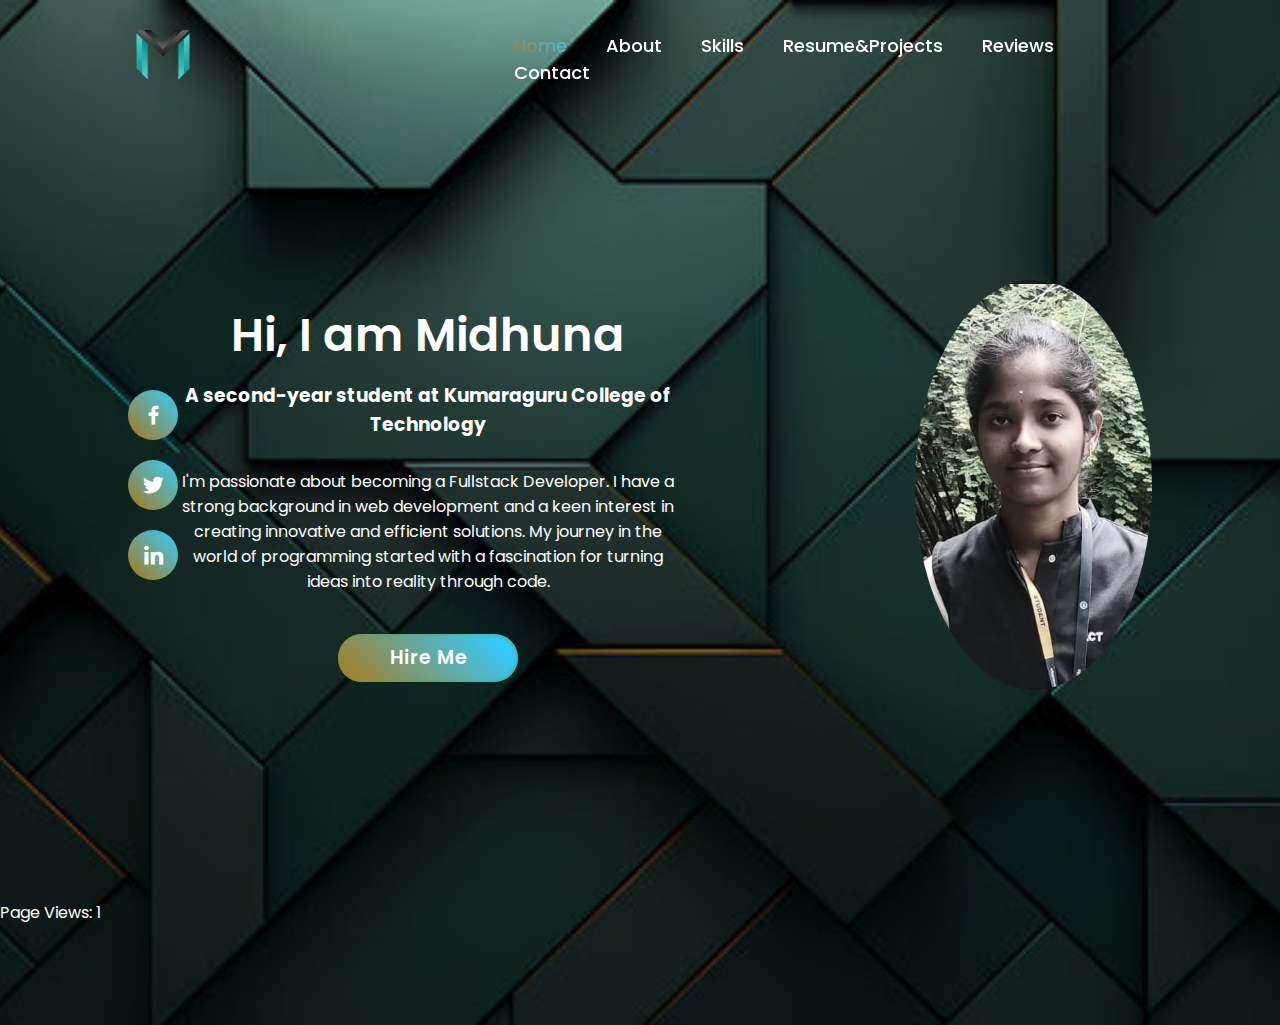
<file: index.html>
<!DOCTYPE html>
<html lang="en">
<head>
    <meta charset="UTF-8">
    <title>Midhuna's web blog</title>
    <link rel="stylesheet" href="styles.css">
    <link href='https://unpkg.com/boxicons@2.1.4/css/boxicons.min.css' rel='stylesheet'>
</head>
<body>
    <header class="header">
        <div class="logo">
            <img src="ologo.png" alt="Logo">
        </div>
        <nav class="navbar">
            <a href="index.html" class="active">Home</a>
            <a href="About.html" >About</a>
            <a href="Skills.html">Skills</a>
            <a href="Resume&Projects.html">Resume&Projects</a>
            <a href="Review.html">Reviews</a>
            <a href="contact.html">Contact</a>
        </nav>
    </header>
    <section class="home">
        <div class="home-sci">
            <a href="https://www.facebook.com/"><i class='bx bxl-facebook' ></i></a>
            <a href="https://twitter.com/?lang=en-in"><i class='bx bxl-twitter'></i></a>
            <a href="https://www.linkedin.com/feed/"><i class='bx bxl-linkedin'></i></a>
        </div>
        <div class="home-content">
            <h1>Hi, I am Midhuna</h1>
            <h3>A second-year student at Kumaraguru College of Technology</h3>
            <p> I'm passionate about becoming a Fullstack Developer. 
                I have a strong background in web development and a keen interest in creating innovative and efficient solutions.
                My journey in the world of programming started with a fascination for turning ideas into reality through code. </p>
            <a href="#" class="btn">Hire Me</a>
        </div>
        <div class="home-img">
            <div class="glowing-circle"></div>
        </div>
        <div class="home-img">
            <img src="image.jpeg">
        </div>
    </section>
    <div id="pageViews">Page Views: <span id="pageViewsCount">0</span></div>
    <script>
        // Increment page views count
        let pageViewsCount = localStorage.getItem('pageViewsCount') || 0;
        pageViewsCount++;
        localStorage.setItem('pageViewsCount', pageViewsCount);
        document.getElementById('pageViewsCount').textContent = pageViewsCount;

    </script><br><br><br><br>
</body>
</html>
</file>
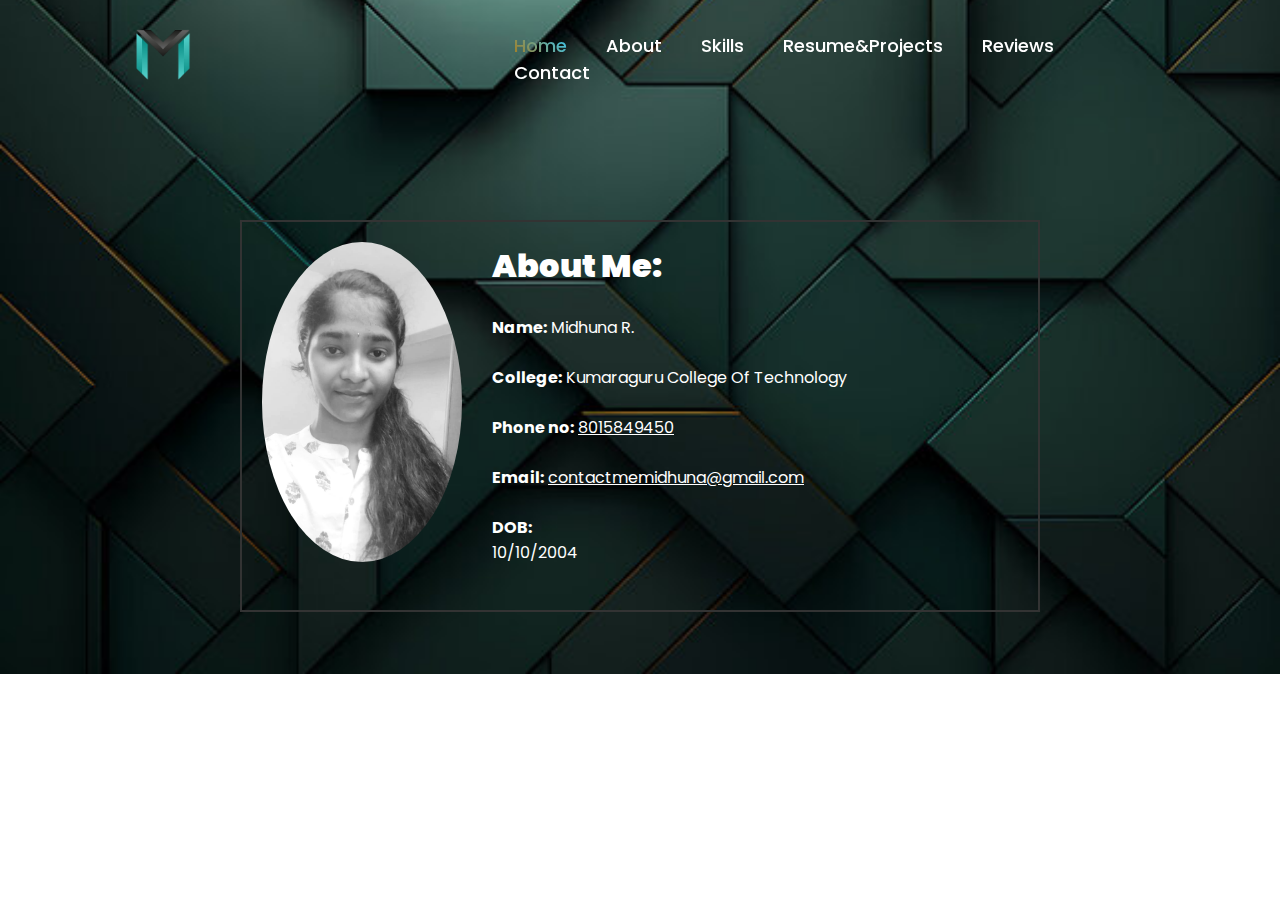
<file: About.html>
<!DOCTYPE html>
<html lang="en">
<head>
    <meta charset="UTF-8">
    <link rel="stylesheet" href="styles.css">
  
</head>
<body>
    <header class="header">
        <div class="logo">
            <img src="ologo.png" alt="Logo">
        </div>
        <nav class="navbar">
            <a href="index.html" class="active">Home</a>
            <a href="About.html" >About</a>
            <a href="Skills.html">Skills</a>
            <a href="Resume&Projects.html">Resume&Projects</a>
            <a href="Review.html">Reviews</a>
            <a href="contact.html">Contact</a>
        </nav>
    </header><br><br><br><br><br><br><br><br>
    <div class="content-box">
        <div class="about-section">
            <div class="image-container">
                <img src="aboutus.jpg">
            </div>
            <div class="text-content">
                <h1><b>About Me:</b></h1><br>
                <p><b>Name:</b> Midhuna R.</p><br>
                <p><b>College:</b> Kumaraguru College Of Technology </p><br>
                <p><b>Phone no:</b> <u>8015849450</u></p><br>
                <p><b>Email:</b> <u>contactmemidhuna@gmail.com</u></p><br>
                <B>DOB: </B><p>10/10/2004</p><br>
            </div>
        </div>
    </div>
    

</body>
</html>
</file>
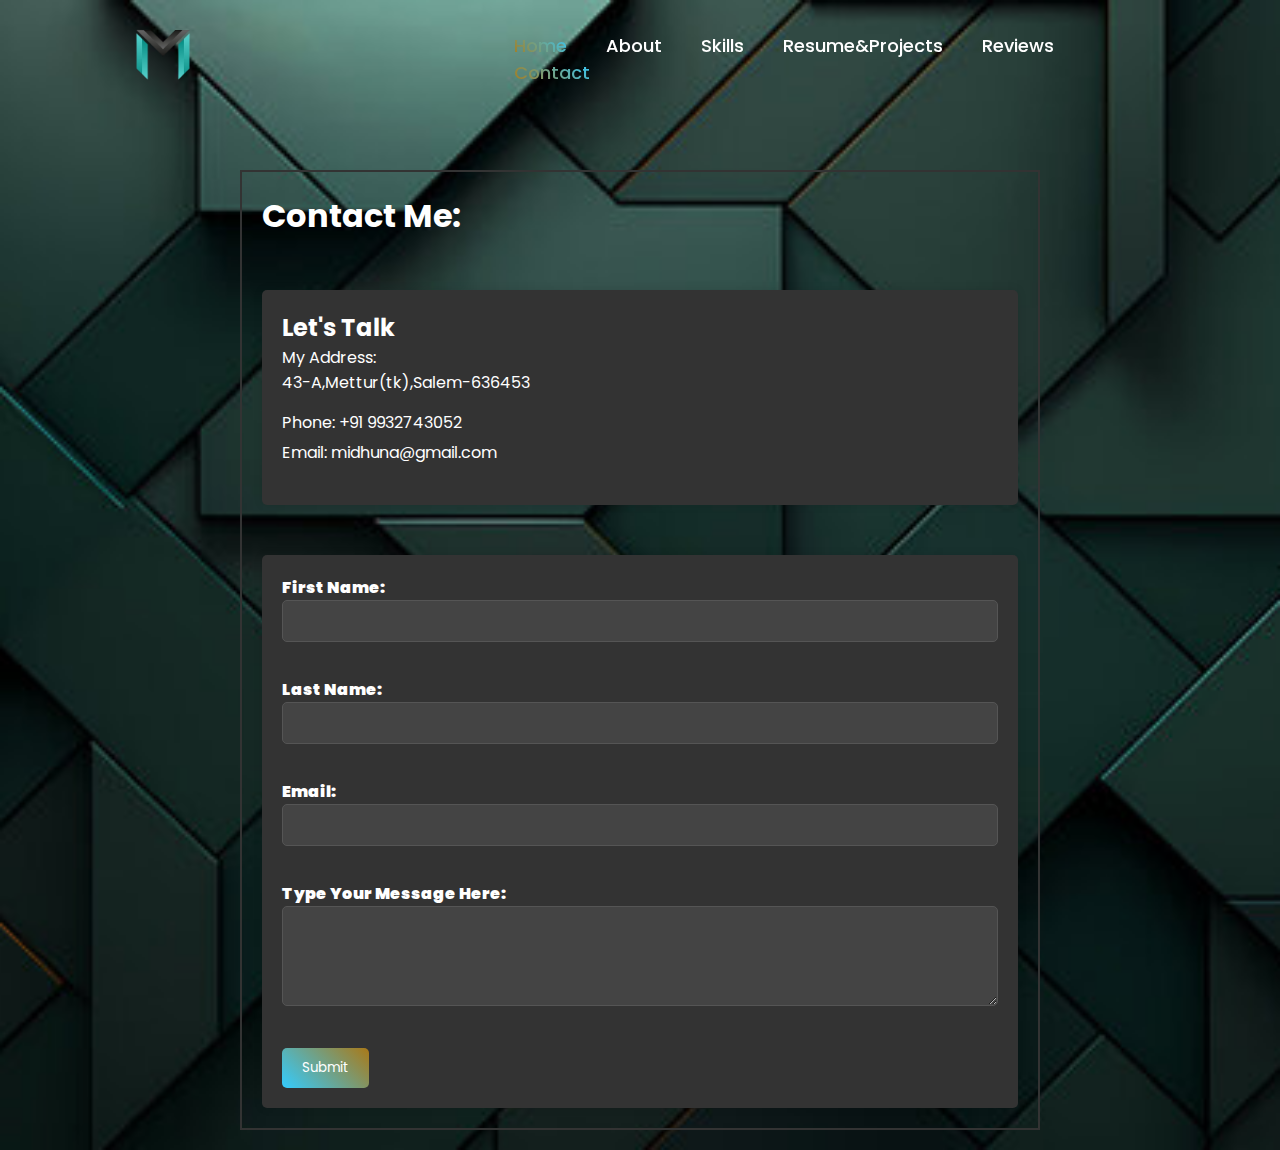
<file: contact.html>
<!DOCTYPE html>
<html lang="en">
<head>
    <meta charset="UTF-8">
    <link rel="stylesheet" href="styles.css">
    <title>Contact page</title>
    <link href='https://unpkg.com/boxicons@2.1.4/css/boxicons.min.css' rel='stylesheet'>
</head>
<body>
    <header class="header">
        <div class="logo">
            <img src="ologo.png" alt="Logo">
        </div>
        <nav class="navbar">
            <a href="index.html" class="active">Home</a>
            <a href="About.html">About</a>
            <a href="Skills.html">Skills</a>
            <a href="Resume&Projects.html">Resume&Projects</a>
            <a href="Review.html">Reviews</a>
            <a href="contact.html" class="active">Contact</a>
        </nav>
    </header>
    <br><br><br><br><br><br>
    <div class="content-box">
        <div class="title">
            <h1>Contact Me:</h1>
        </div><br><br>
        <div class="contact info">
            <h2>Let's Talk</h2>
            <div class="address">
                <p>My Address:</p>
                <p>43-A,Mettur(tk),Salem-636453</p>
            </div>
            <div class="phone-email">
                <p>Phone: +91 9932743052</p>
                <p>Email: midhuna@gmail.com</p>
            </div>
        </div><br><br>
        <div class="box">
            <div class="contact form">
                <form id="contactForm">
                    <label for="firstName"><b>First Name:</b></label><br>
                    <input type="text" id="firstName" name="firstName" required><br><br>
                    <label for="lastName"><b>Last Name:</b></label><br>
                    <input type="text" id="lastName" name="lastName" required><br><br>
                    <label for="email"><b>Email:</b></label><br>
                    <input type="email" id="email" name="email" required><br><br>
                    <label for="message"><b>Type Your Message Here:</b></label><br>
                    <textarea id="message" name="message" rows="4" required></textarea><br><br>
                    <button type="submit">Submit</button>
                </form>
            </div>
        </div>
    </div>
</body>
</html>
</file>
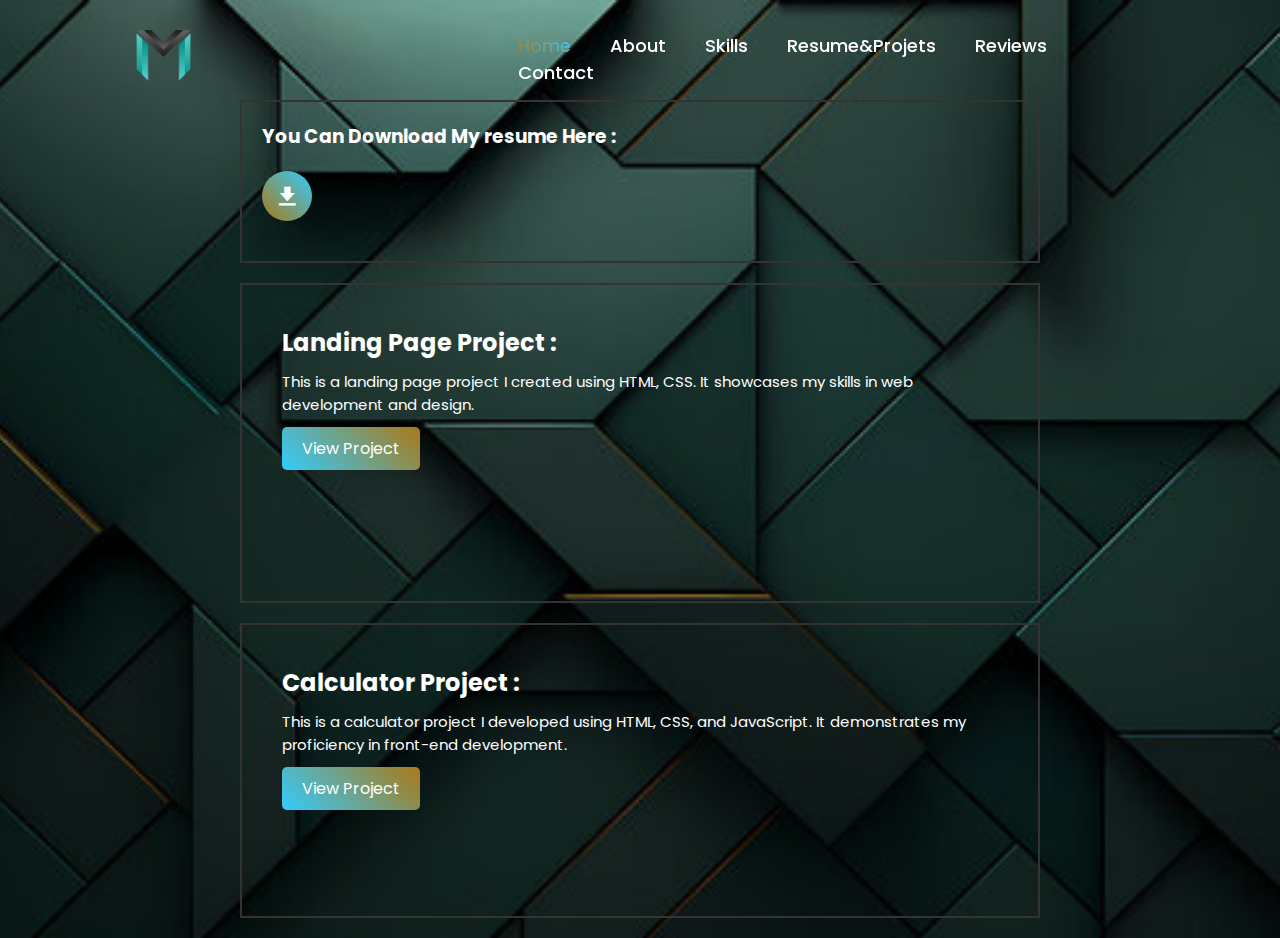
<file: Resume&Projects.html>
<!DOCTYPE html>
<html lang="en">
<head>
    <meta charset="UTF-8">
    <title>Midhuna's web blog</title>
    <link rel="stylesheet" href="styles.css">
    <link href='https://unpkg.com/boxicons@2.1.4/css/boxicons.min.css' rel='stylesheet'>
</head>
<body>
    <header class="header">
        <div class="logo">
            <img src="ologo.png" alt="Logo">
        </div>
        <nav class="navbar">
            <a href="index.html" class="active">Home</a>
            <a href="About.html">About</a>
            <a href="Skills.html">Skills</a>
            <a href="Resume&Projects.html">Resume&Projets</a>
            <a href="Review.html">Reviews</a>
            <a href="contact.html">Contact</a>
        </nav>
    </header>
    <body>
        <div class="resume">
                <div class="content-box">
                <div class="home-sci" >
            <h3>You Can Download My resume Here :</h3>
            <a href="resume.png" download><i  class='bx bxs-download'></i></a></div>
            </div>
        </div>
    <div class="content-box">
        <div class="project-description">
            <h2>Landing Page Project :</h2>
            <p>This is a landing page project I created using HTML, CSS. It showcases my skills in web development and design.</p>
            <a href="https://midhu-cse.github.io/Grace-HomeCare-Landingpage/">View Project</a><br><br><br><br><br>
        </div>
    </div>
    <div class="content-box">
        <div class="project-description">
            <h2>Calculator Project :</h2>
            <p>This is a calculator project I developed using HTML, CSS, and JavaScript. It demonstrates my proficiency in front-end development.</p>
            <div class="link">
            <a href="https://midhu-cse.github.io/calculator/">View Project</a><br><br><br><br></div>
        </div>
    </div>
</body>
</html>
</file>
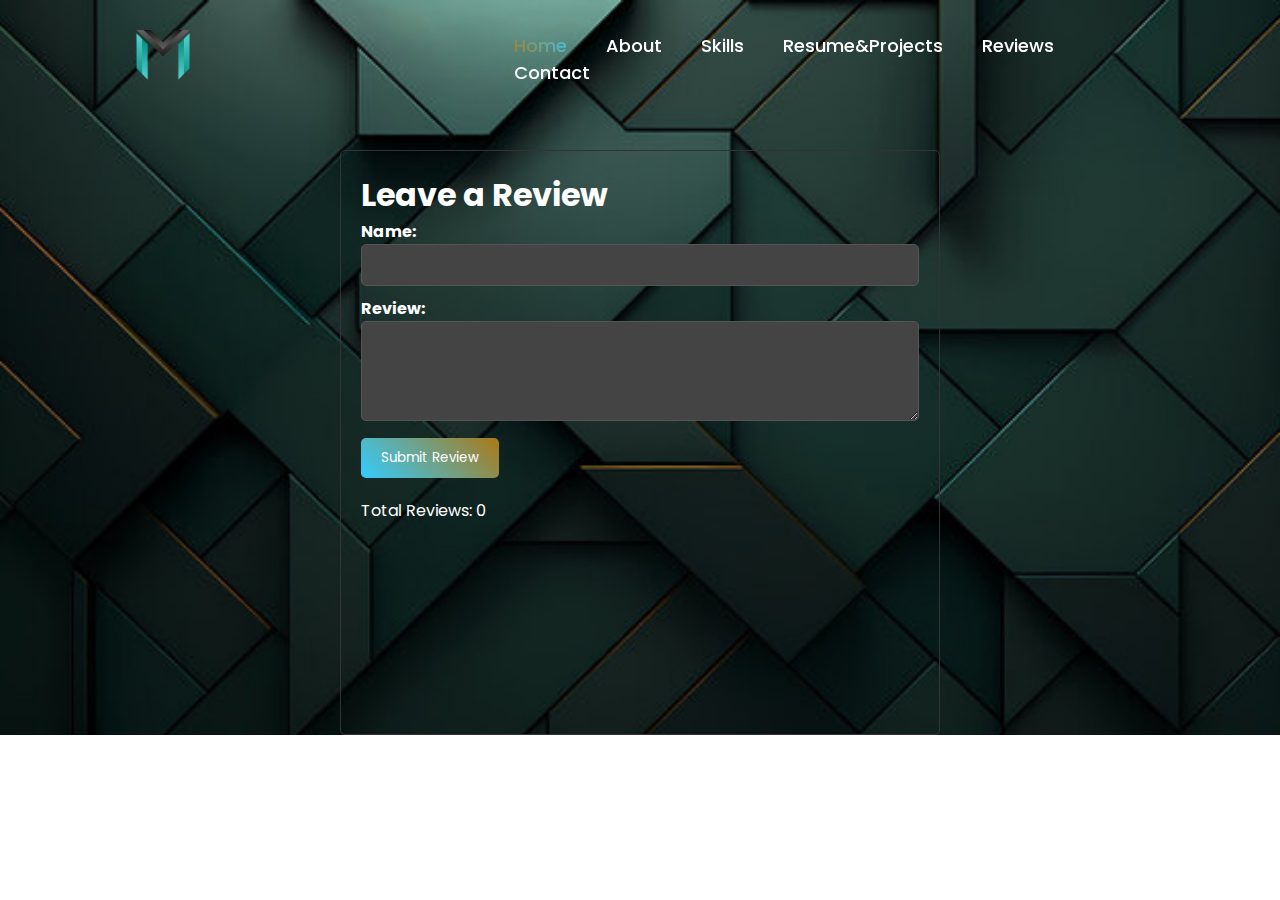
<file: Review.html>
<!DOCTYPE html>
<html lang="en">
<head>
  <meta charset="UTF-8">
  <title>Review Page</title>
  <link rel="stylesheet" href="styles.css">
  <link href='https://unpkg.com/boxicons@2.1.4/css/boxicons.min.css' rel='stylesheet'>
</head>
<body>
<header class="header">
    <div class="logo">
        <img src="ologo.png" alt="Logo">
    </div>
    <nav class="navbar">
        <a href="index.html"class="active">Home</a>
        <a href="About.html">About</a>
        <a href="Skills.html">Skills</a>
        <a href="Resume&Projects.html">Resume&Projects</a>
        <a href="Review.html">Reviews</a>
        <a href="contact.html" >Contact</a>
    </nav>
</header>
<br><br><br><br><br><br>
  <div class="container">
    <h1>Leave a Review</h1>
    <form id="reviewForm">
      <label for="name">Name:</label>
      <input type="text" id="name" required><br>
      <label for="review">Review:</label><br>
      <textarea id="review" rows="4" required></textarea><br>
      <button type="submit">Submit Review</button>
    </form>
    <div id="reviewCount">Total Reviews: <span id="count">0</span></div>
    <div id="reviewContainer"></div> 
  </div>
  <script src="reviews.js"></script>
</body>
</html>
</file>
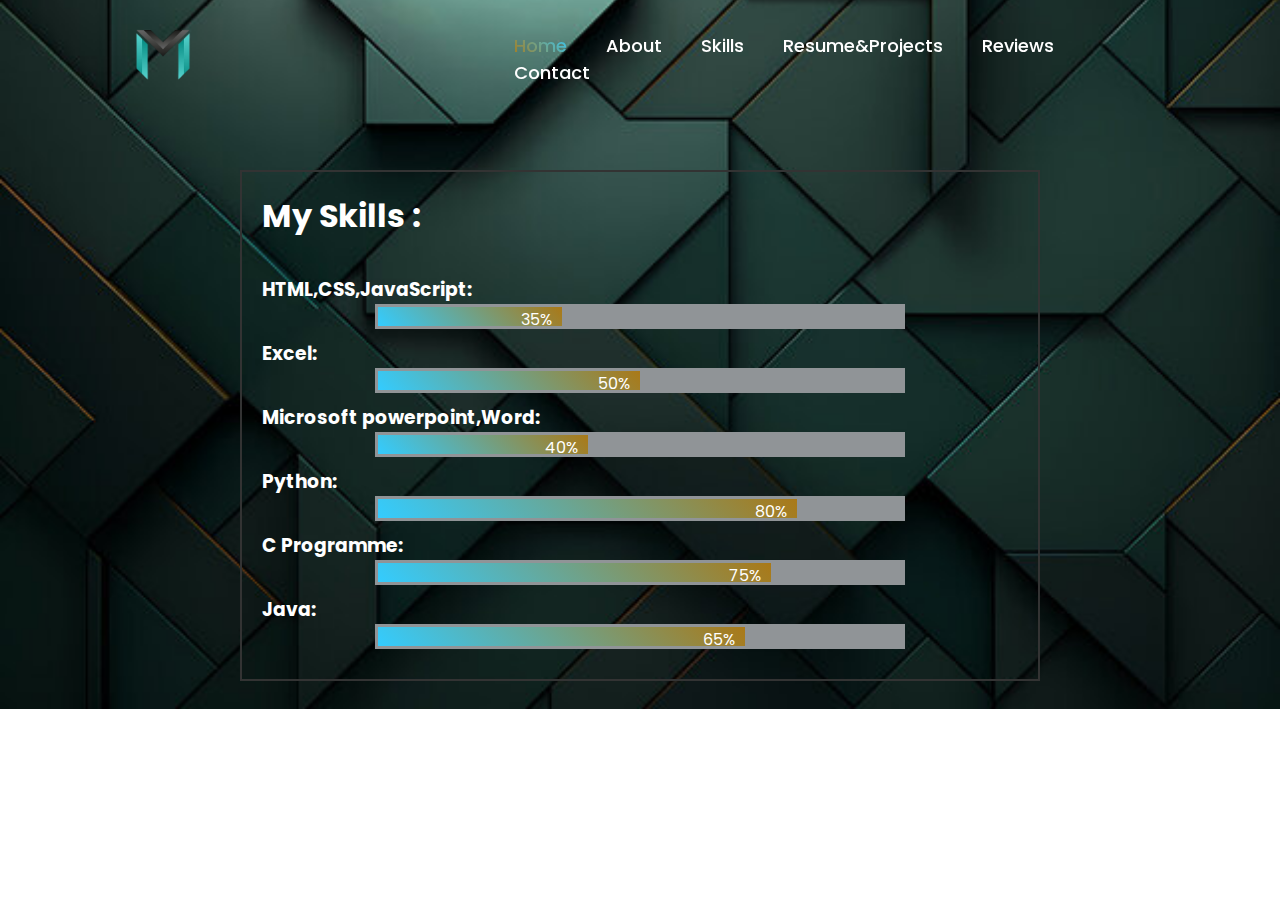
<file: Skills.html>
<!DOCTYPE html>
<html lang="en">
        <head>
            <meta charset="UTF-8">
            <link rel="stylesheet" href="styles.css">
            <link href='https://unpkg.com/boxicons@2.1.4/css/boxicons.min.css' rel='stylesheet'>
        </head>
    <header class="header">
        <div class="logo">
            <img src="ologo.png" alt="Logo">
        </div>
        <nav class="navbar">
            <a href="index.html" class="active">Home</a>
            <a href="About.html" >About</a>
            <a href="Skills.html">Skills</a>
            <a href="Resume&Projects.html">Resume&Projects</a>
            <a href="Review.html">Reviews</a>
            <a href="contact.html">Contact</a>
        </nav>
    </header>
 <body>  
    <br><br><br><br><br><br>
    <div class="content-box">
        
    <h1 >My Skills :</h1><br>
    <div class="skill-container">
        <h3>HTML,CSS,JavaScript:</h3>
        <div class="skill-bar">
            <div class="skill-percentage" style="width: 35%;">35%</div>
        </div>
    </div>
    <div class="skill-container">
        <h3>Excel:</h3>
        <div class="skill-bar">
            <div class="skill-percentage" style="width: 50%;">50%</div>
        </div>
    </div>
    <div class="skill-container">
        <h3>Microsoft powerpoint,Word:</h3>
        <div class="skill-bar">
            <div class="skill-percentage" style="width:40%;">40%</div>
        </div>
    </div>
    <div class="skill-container">
        <h3>Python:</h3>
        <div class="skill-bar">
            <div class="skill-percentage" style="width: 80%;">80%</div>
        </div>
    </div>
    <div class="skill-container">
        <h3>C Programme:</h3>
        <div class="skill-bar">
            <div class="skill-percentage" style="width: 75%;">75%</div>
        </div>
    </div>
    <div class="skill-container">
        <h3>Java:</h3>
        <div class="skill-bar">
            <div class="skill-percentage" style="width: 70%;">65%</div>
        </div>
    </div>
</div>
</body>
</html>
</file>
<file: styles.css>
@import url('https://fonts.googleapis.com/css2?family=Poppins:wght@300;400;500;600;700;800;900&display=swap');
* {
    margin: 0;
    padding: 0;
    box-sizing: border-box;
    font-family: 'Poppins', sans-serif;
}
.header {
    position: fixed;
    top: 0;
    left: 0;
    width: 100%;
    padding: 20px 10%;
    background: transparent;
    display: flex;
    justify-content: space-between;
    align-items: center;
    z-index: 100;
}
.logo img {
    max-width: 20%; 
}
.navbar a {
    font-size: 18px;
    color: #fff;
    text-decoration:none;
    font-weight: 500;
    margin-left: 35px;
}
.navbar a.active,
.navbar a:hover {
    background: linear-gradient(45deg, rgb(170, 121, 23), #3cf);
    background-clip: text;
    -webkit-background-clip: text;
    color: transparent;
}
.home {
    width: 100%;
    height: 100vh;
    display: flex;
    align-items: center;
    padding: 70px 10% 0;
}
.home-content {
    max-width: 500px;
    text-align: center;
    margin-left: auto;
}
.home-content h1 {
    font-size: 46px;
    font-weight:600;
    line-height:2;
}
.home-content p {
    font-size: 16px;
    margin: 30px 0 40px;
}
.btn {
    display: inline-flex;
    justify-content: center;
    align-items: center;
    width: 180px;
    height: 48px;
    border-radius: 40px;
    text-decoration: none;
    font-weight: 600;
    letter-spacing: 1px;
    background: linear-gradient(45deg, #4caf50, #388e3c); /* Updated background color */
    font-size: 19px;
    color: #fff;
    position: relative;
    overflow: hidden;
    z-index: 1;
    transition: background-color 0.3s ease-in-out, transform 0.3s ease-in-out; 
}
.btn::before,
.btn::after {
    content: '';
    position: absolute;
    top: 0;
    left: 0;
    inset: 0;
    background: linear-gradient(45deg, rgb(170, 121, 23), #3cf, rgb(170, 121, 23));
    border-radius: 40px;
    background-size: 200%;
    background-position: 0 0;
    z-index: -1;
    filter: blur(5px);
}
.btn::before {
    transition: 0.5s ease;
}

.btn::after {
    transition: 0.5s ease;
}
.btn:hover::before {
    background-position: 100% 0;
}
.btn:hover {
    background: linear-gradient(45deg, #388e3c, #4caf50); /* Updated hover effect */
    color: #fff;
    transform: scale(1.05);
}
.home-sci a {
    display: flex;
    position: relative;
    justify-content: center;
    align-items: center;
    width: 50px;
    height: 50px;
    background: linear-gradient(45deg, rgb(170, 121, 23), #3cf);
    border-radius: 50%;
    font-size: 25px;
    color: #fff;
    text-decoration: none;
    margin: 20px 0;
    transition: transform 0.3s ease-in-out, box-shadow 0.3s ease-in-out;
    overflow: hidden;
}

.home-sci a::after {
    content: '';
    position: absolute;
    width: 100%;
    height: 100%;
    background: #062321;
    transform: scale(0);
    transition: transform 0.3s ease-in-out;
}
.home-sci a:hover {
    box-shadow: 0 0 20px rgba(0, 0, 0, 0.3);
}
.home-img:hover {
    transform: scale(1);
}
.home-img {
    width: 410px;
    height: 410px;
    background: transparent;
    border-radius: 50%;
    overflow: hidden;
    position: relative;
}

.home-img img {
    width: 100%;
    height: 100%;
    object-fit: cover;
}

.home-img::before,
.home-img::after {
    content: '';
    position: absolute;
    border-style: solid;
    border-color: transparent;
    top: 0;
    left: 50%;
    transform: translateX(-50%);
}

.home-img::before {
    border-width: 220px 2px 0;
    border-bottom-color: yellowgreen;
}

.home-img::after {
    border-width: 0 205px 205px;
    border-top-color: yellowgreen;
}
/*Skill page */
.skill-container {
    margin: 10px 0;
  }
  .skill-bar {
    background-color: #909497;
    padding: 3px;
    position: relative;
    height:25px;
    width: 70%;
    margin: 0 auto;
  }
  .skill-percentage {
    background: linear-gradient(45deg,#3cf, rgb(170,121,23));
    height: 100%;
    text-align:right;
    line-height: 25px;
    color: white;
    padding-right: 10px;
    box-sizing: border-box;
  }
  body {
    font-family: 'Poppins', sans-serif;
    margin: 0;
    padding: 0;
    background-image: url('back.jpeg');
    background-size: cover;
    background-position: center;
    background-repeat: no-repeat;
    color: #fff;
}
.content-box {
    max-width: 800px;
    margin: 20px auto;
    padding: 20px;
    border: 2px solid #333;
    justify-content: space-between;
}

.about-section {
    text-align: left;
}

.image-container img {
    width: 200px; 
    border-radius: 50%;
    margin-right: 30px;
    float: left; 
}

.text-content {
    display: inline-block;
    vertical-align: top;
    text-align:left; 
}
/* contact */
.contact {
    padding: 20px;
    background: #333;
    border-radius: 5px;
    box-shadow: 0 0 10px rgba(0, 0, 0, 0.1);
    display: flex;
    flex-direction: column;
}

form {
    flex:1; 
}

form label {
    color: #fff;
}

form input[type="text"],
form input[type="email"],
form textarea {
    width: 100%;
    padding: 10px;
    margin-bottom: 10px;
    border: 1px solid #555; 
    border-radius: 5px;
    background: #444; 
    color: #fff; 
}
form textarea {
    height: 100px;
}
form button[type="submit"],.project-description a {
    background: linear-gradient(45deg,#3cf, rgb(170,121,23));
    border: none;
    padding: 10px 20px;
    border-radius: 5px;
    cursor: pointer;
    transition: background-color 0.3s;
    color: #fff; 
    text-decoration: none;
}

form button[type="submit"]:hover{
    background-color: #444;
    text-decoration: none; 
}
.address, .phone-email {
    margin-bottom: 15px;
}

.phone-email p {
    margin-bottom: 5px;
}
@media (max-width: 768px) {
    .contact {
        padding: 10px;
    }
}
/*review*/
  .container {
    max-width: 600px;
    margin: 0 auto;
    padding: 20px;
    border: 1px solid #333;
    border-radius: 5px;
    min-height: 65vh; 
  }
  
  label {
    font-weight: bold;
  }
  
  input[type="text"],
  textarea {
    width: 100%;
    padding: 5px;
    margin-bottom: 10px;
  }
  
  button {
    padding: 10px 20px;
    background-color: #007bff;
    color: #fff;
    border: none;
    border-radius: 5px;
    cursor: pointer;
  }
  
  button:hover {
    background-color: #0056b3;
  }
  #reviewCount {
    margin-top: 20px;
}
.project-description {
    padding: 20px; 
}
.project-description h2{
    font-size:24px;
    margin-bottom: 10px;
}

.project-description p {
    font-size: 15px;
    margin-bottom: 20px;
}
.resume {
    margin-top:100px;
}
</file>
